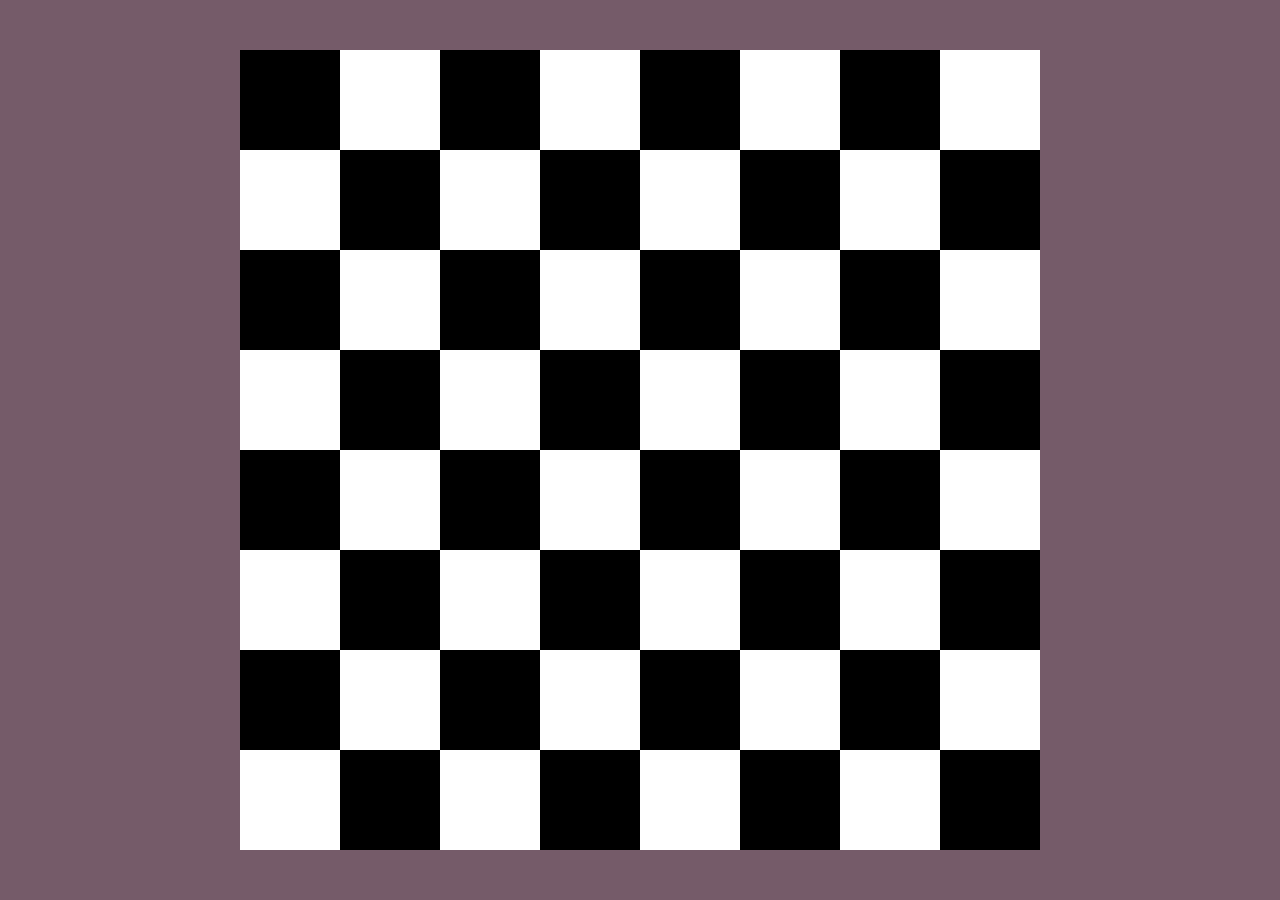
<file: chess/index.html>
<!DOCTYPE html>
<html lang="en">
<head>
  <meta charset="UTF-8">
  <meta http-equiv="X-UA-Compatible" content="IE=edge">
  <meta name="viewport" content="width=device-width, initial-scale=1.0">
  <link rel="stylesheet" href="style.css">
  <title>Chess</title>
</head>
<body>
  <div class="chess"></div>
</body>
</html>
</file>
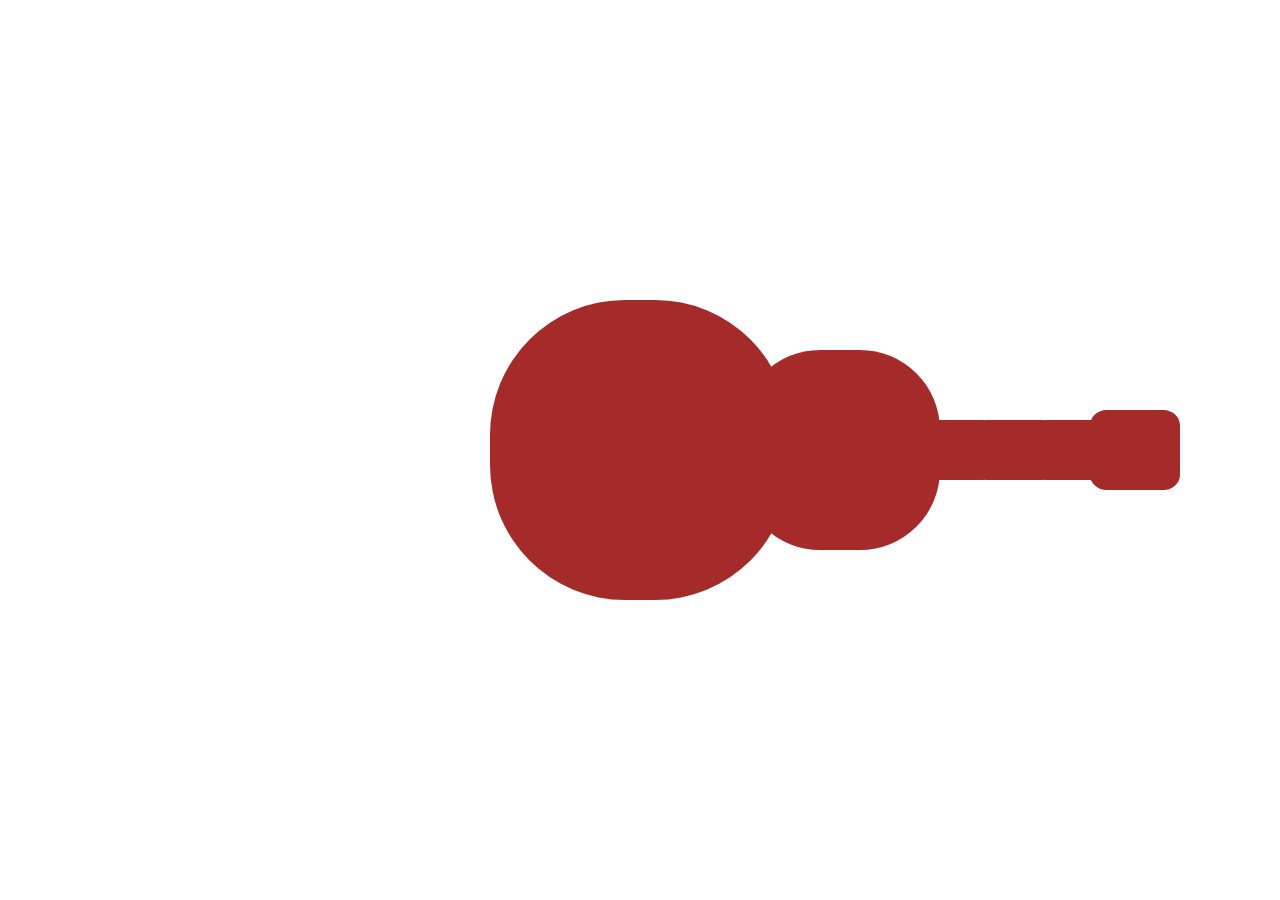
<file: guitar/index.html>
<!DOCTYPE html>
<html lang="en">
<head>
  <meta charset="UTF-8">
  <meta http-equiv="X-UA-Compatible" content="IE=edge">
  <meta name="viewport" content="width=device-width, initial-scale=1.0">
  <link rel="stylesheet" href="style.css">
  <title>Guitar</title>
</head>
<body>
  <div class="guitar"></div>
</body>
</html>
</file>
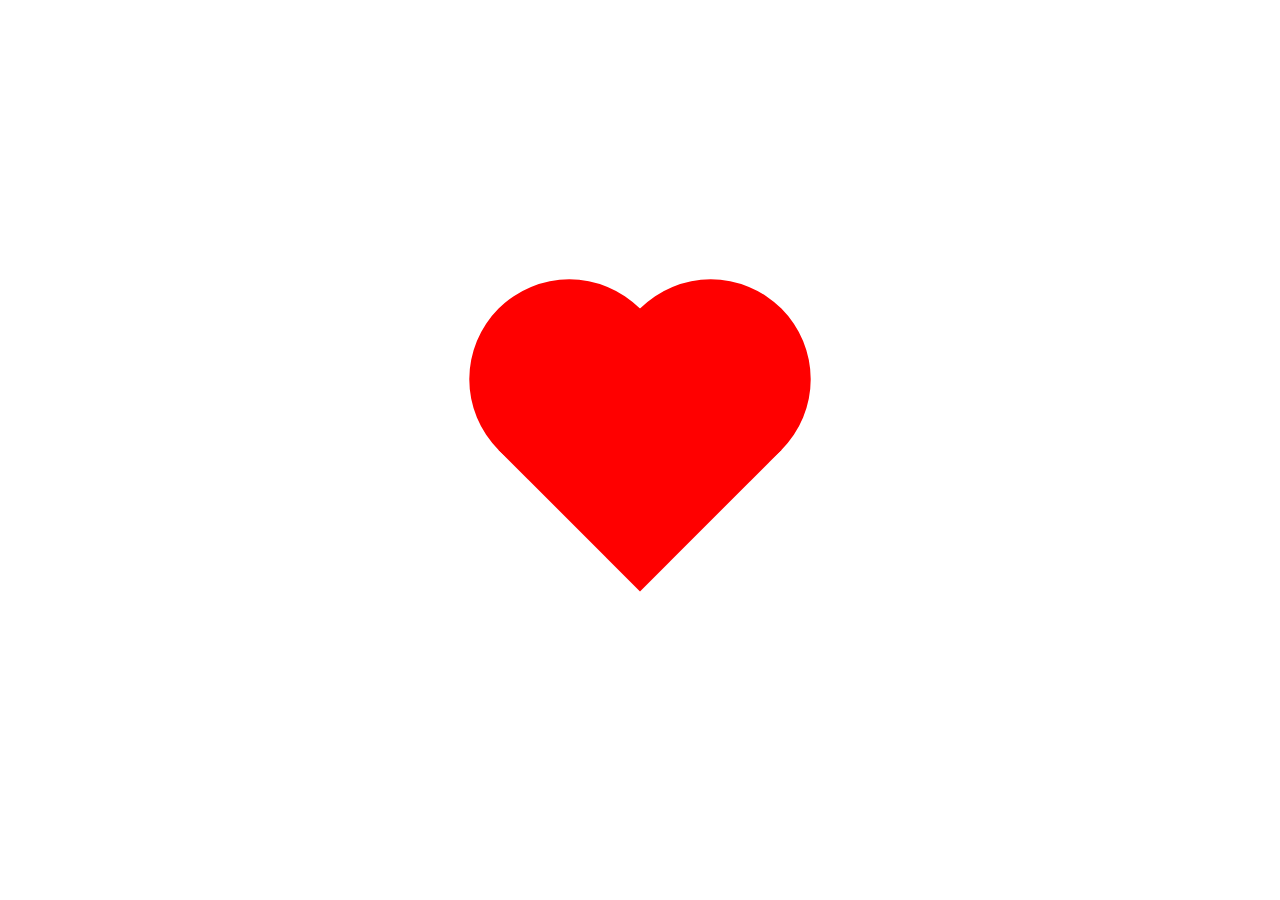
<file: heart/index.html>
<!DOCTYPE html>
<html lang="en">
<head>
  <meta charset="UTF-8">
  <meta http-equiv="X-UA-Compatible" content="IE=edge">
  <meta name="viewport" content="width=device-width, initial-scale=1.0">
  <link rel="stylesheet" href="style.css">
  <title>Heart</title>
</head>
<body>
  <div class="heart"></div>
</body>
</html>
</file>
<file: chess/style.css>
body {
  background-color: #755B69;
}

.chess {
  position: absolute;
  margin: auto;
  left: calc(50vw - 400px);
  top: calc(50vh - 400px);
  width: 100px;
  height: 100px;
  background-color: black;
  box-shadow: 100px 0 white,
              200px 0 black,
              300px 0 white,
              400px 0 black,
              500px 0 white,
              600px 0 black,
              700px 0 white,
              0px 100px white,
              100px 100px black,
              200px 100px white,
              300px 100px black,
              400px 100px white,
              500px 100px black,
              600px 100px white,
              700px 100px black,
              0px 200px black,
              100px 200px white,
              200px 200px black,
              300px 200px white,
              400px 200px black,
              500px 200px white,
              600px 200px black,
              700px 200px white,
              0px 300px white,
              100px 300px black,
              200px 300px white,
              300px 300px black,
              400px 300px white,
              500px 300px black,
              600px 300px white,
              700px 300px black,
              0px 400px black,
              100px 400px white,
              200px 400px black,
              300px 400px white,
              400px 400px black,
              500px 400px white,
              600px 400px black,
              700px 400px white,
              0px 500px white,
              100px 500px black,
              200px 500px white,
              300px 500px black,
              400px 500px white,
              500px 500px black,
              600px 500px white,
              700px 500px black,
              0px 600px black,
              100px 600px white,
              200px 600px black,
              300px 600px white,
              400px 600px black,
              500px 600px white,
              600px 600px black,
              700px 600px white,
              0px 700px white,
              100px 700px black,
              200px 700px white,
              300px 700px black,
              400px 700px white,
              500px 700px black,
              600px 700px white,
              700px 700px black;
}
</file>
<file: guitar/style.css>
.guitar {
  position: absolute;
  margin: auto;
  top: 0;
  left: 0;
  bottom: 0;
  right: 0;
  width: 300px;
  height: 300px;
  border-radius: 45%;
  background-color: brown;
}

.guitar::after {
  content: '';
  position: absolute;
  width: 200px;
  height: 200px;
  background-color: brown;
  left: 250px;
  top: 50px;
  border-radius: 40%;
}

.guitar::before {
  content: '';
  position: absolute;
  width: 70px;
  height: 60px;
  background-color: brown;
  left: 430px;
  top: 120px;
  border-radius: 10%;
  box-shadow: 60px 0px 0px 0px brown,
              120px 0px 0px 0px brown,
              180px 0px 0px 10px brown;
}
</file>
<file: heart/style.css>
.heart {
  color: red;
  position: absolute;
  inset: 0;
  margin: auto;
  width: 200px;
  height: 200px;
  background-color: currentColor;
  transform: rotate(-45deg);
}

.heart::after {
  position: absolute;
  content: '';
  right: -100px;
  top: 0px;
  width: 200px;
  height: 200px;
  background-color:currentColor;
  border-radius: 50%;
}

.heart::before {
  position: absolute;
  content: '';
  left: 0px;
  top: -100px;
  width: 200px;
  height: 200px;
  background-color: currentColor;
  border-radius: 50%;
}
</file>
